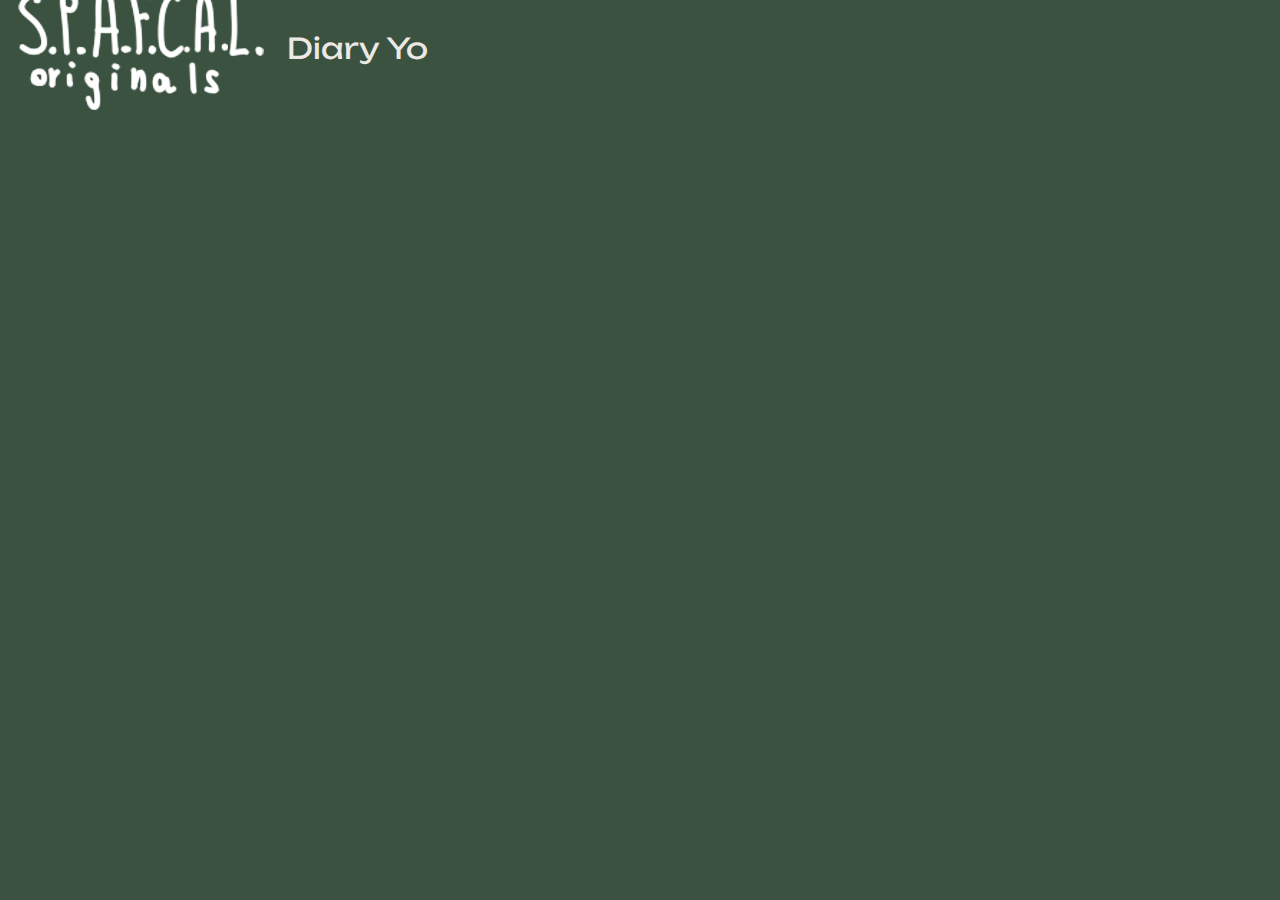
<file: index.html>
<!DOCTYPE html>
<html lang="en">
<head>
    <meta charset="UTF-8">
    <meta name="viewport" content="width=device-width, initial-scale=1.0">
    <link rel="stylesheet" type="text/css" href="./styles/normalize.css">
    <link rel="stylesheet" type="text/css" href="./styles/styles.css">
    <link href="https://fonts.googleapis.com/css2?family=Unbounded:wght@400;700&family=Manrope:wght@400;700&family=Literata:ital,wght@0,400;1,400&display=swap" rel="stylesheet">
    <title>My Diary Yo</title>
</head>
<body>
  <nav>
    <a href="index.html" class="nav-head">
      <img src="./pics/logo.png" class="logo"/>
      Diary Yo
    </a>
  </nav>

</body>
</html>
</file>
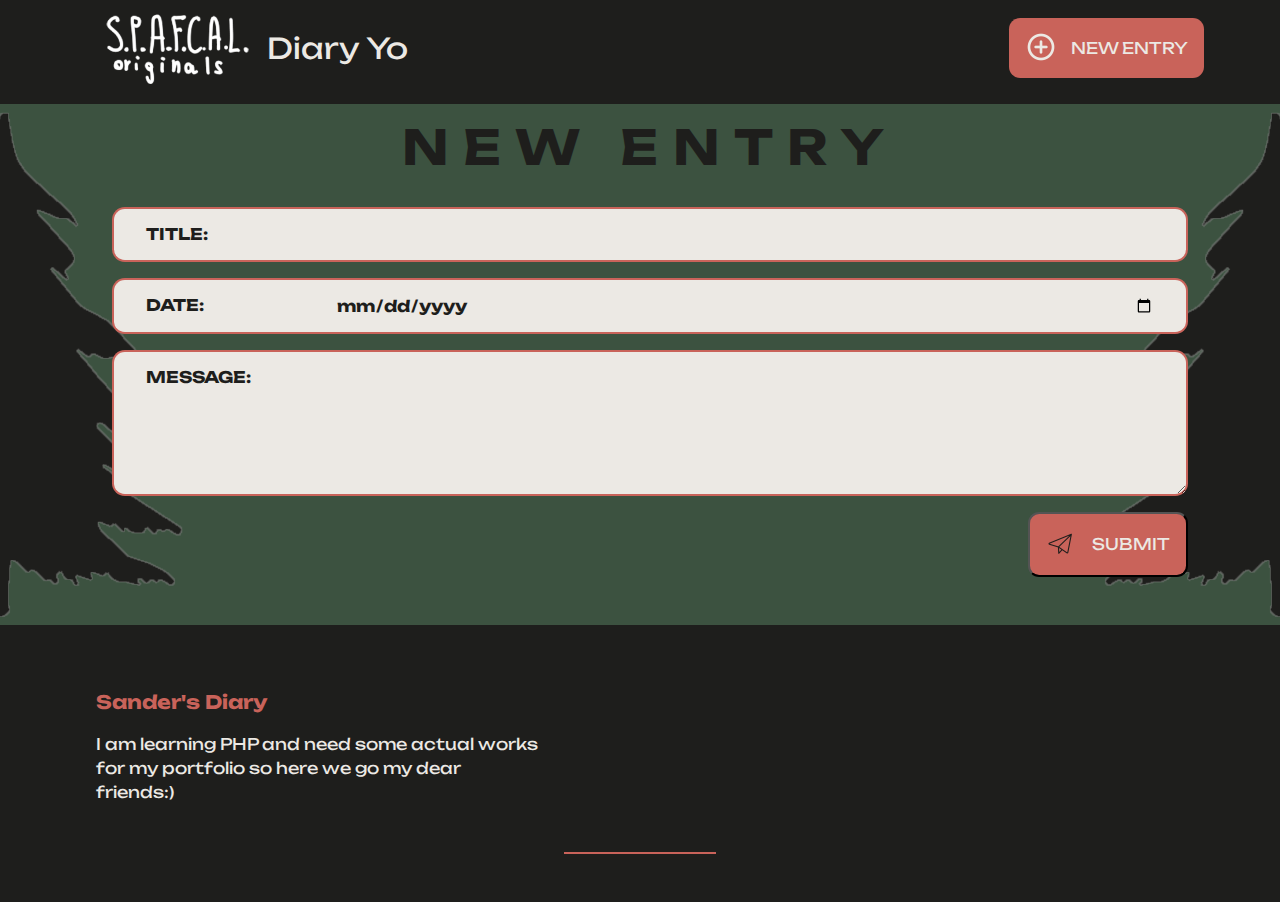
<file: form.html>
<!DOCTYPE html>
<html lang="en">


<head>
    <meta charset="UTF-8">
    <meta name="viewport" content="width=device-width, initial-scale=1.0">
    <link rel="stylesheet" type="text/css" href="./styles/normalize.css">
    <link rel="stylesheet" type="text/css" href="./styles/styles.css">
    <link href="https://fonts.googleapis.com/css2?family=Unbounded:wght@400;700&family=Manrope:wght@400;700&family=Literata:ital,wght@0,400;1,400&display=swap" rel="stylesheet">
    <title>My Diary Yo</title>
</head>


<body>


  <nav class="nav">
    <div class="container">
      <div class="nav_lay">
        <a href="index.html" class="nav-head">
          <img src="./pics/logo.png" class="nav_pic"/>
          Diary Yo
        </a>
        <a href="form.html" class="button">
          <img src="./pics/add.png" class="button_pic"/>
          New Entry
        </a>
      </div>
    </div>
  </nav>


  <main class="main">
    <div class="container">
      <h1 class="main-head">New Entry</h1>
      <form method="POST" action="form.html">
        <div class="formgroup">
          <lable class="formgroup_lable" for="title">Title:</lable>
          <input class="formgroup_input" type="text" id="title" name="title"/>
        </div>
        <div class="formgroup">
          <lable class="formgroup_lable" for="date">Date:</lable>
          <input class="formgroup_input" type="date" id="date" name="date"/>
        </div>
        <div class="formgroup">
          <lable class="formgroup_lable" for="message">Message:</lable>
          <textarea class="formgroup_input" id="message" name="message" rows="6"></textarea>
        </div>
        <div class="form_submit">
          <button class="button">
            <img src="./pics/send.png" class="button_pic"/>
            Submit
          </button>
        </div>
      </form>
    </div>
  </main>

  <footer class="footer">
    <div class="container">
      <h3 class="foot_head">Sander's Diary</h3>
      <p class="foot_txt">I am learning PHP and need some actual works for my portfolio so here we go my dear friends:)</p>
    </div>
  </footer>



</body>
</html>
</file>
<file: styles/styles.css>
* {
  box-sizing: border-box;
}

html {
  font-family: 'Unbounded', 'Manrope', 'Literata', sans-serif;
  background-color: #3C5240;
}

.nav{
  background-color: #1E1E1C;
  height: 6.5rem;
}

.nav_lay{
  display: flex;
  justify-content: space-between;
  align-items: center;
}

.nav-head{
  display: flex;
  color: #ECE9E4;
  text-decoration: none;
  height: 6rem;
  line-height: 6rem;
  font-size: 1.8rem;
  gap: 0.75rem;
  align-items: center;
}

.nav_pic{
  height: 5rem;
  vertical-align: bottom;
  color: #D2A95F;
}

.nav-head:hover .nav_pic{
  filter: drop-shadow(0 0 0.5rem #D2A95F);
}

.button{
  display: inline-block;
  background-color: #C9635A;
  color: #ECE9E4;
  text-decoration: none;
  padding: 0rem 1rem;
  border-radius: 0.7rem;
  text-transform: uppercase;
  line-height: 3.8rem;
}

.button:hover{
  background-color: #D2A95F;
}

.button_pic{
  height: 2rem;
  width: 2rem;
  position: relative;
  top: 0.6rem;
  margin-right: 0.6rem;
}

.main-head{
  text-transform: uppercase;
  text-align: center;
  color: #1E1E1C;
  font-size: 3rem;
  letter-spacing: 0.3em;
  margin-top: 0;
  padding-top: 1rem;
}

.main{
  position: relative;
  overflow: hidden;
  padding-bottom: 2rem;
}

.main::before,
.main::after{
  content: "";
  display: block;
  position: absolute;
  width: 12rem;
  top: -1rem;
  bottom: -1rem;
  background-image: url('../pics/sidedeco.png');
  background-size: cover;
  background-position: right center;
  z-index: -1;
  min-height: 10rem;
}
.main::before {
  left: 0;
}

.main::after {
  right: 0;
  transform: scaleX(-1);
}

.card{
  display: flex;
  flex-direction: column;
  overflow: hidden;
  background-color: #A3A5A3;
  padding: 0;
  margin-bottom: 3rem;
  border-radius: 1.5rem;
  box-shadow: 0 1rem 2rem #1E1E1C;
}

.card_head{
  color: #1E1E1C;
  margin: 0;
  font-size: 2rem;
}

.card_head::after{
  content: "";
  display: block;
  width: 8rem;
  height: 0.125rem;
  background-color: #3C5240;
  margin-top: 1rem;
  margin-bottom: 1rem;
}

.card_pic{
  display: block;
  object-fit: cover;
  height: 13rem;
  width: 100%;
  box-shadow: 0rem 0.3rem 1rem #1E1E1C;
}

.card_txt-time{
  color: #3C5240;
  text-transform: uppercase;
  font-weight: bold;
  padding-top: 2rem;
  padding-bottom: 1rem;
  font-size: 1rem;
}

.card_txt_parag{
  color: #1E1E1C;
  line-height: 1.5rem;
}

.card_txt-container{
  padding-left: 1.5rem;
  padding-right: 1.5rem;
  padding-bottom: 0.6rem;
}

.container{
  width: 100%;
  padding-left: 1rem;
  padding-right: 1rem;
  margin: 0 auto;
}

@media (min-width: 576px) {
  .container {
    max-width: 540px;
    padding-left: 1rem;
    padding-right: 1rem;
  }
}

@media (min-width: 768px) {
  .container {
    max-width: 720px;
  }
  .card {
    flex-direction: row;
    margin-left: 2rem;
    margin-right: 2rem;
  }
  .card_pic{
    width: 20rem;
    height: 2rem;
    min-height: 100%;
    box-shadow: 0.4rem 0rem 1rem #1E1E1C;
  }
}

@media (min-width: 992px) {
  .container {
    max-width: 960px;
    margin-left: 4rem;
    margin-right: 4rem;
  }
}

@media (min-width: 1200px) {
  .container {
    max-width: 1140px;
    margin-left: 5rem;
    margin-right: 5rem;
  }
}

@media (min-width: 1400px) {
  .container {
    max-width: 1320px;
    margin-left: 7rem;
    margin-right: 7rem;
  }
}

.pagination{
  display: flex;
  list-style-type: none;
  margin: 0;
  padding: 0;
  justify-content: flex-end;
}

.pagination_link{
  display: block;
  color: #1E1E1C;
  background-color: #D2A95F;
  border: 0.2rem solid #1E1E1C;
  width: 2.5rem;
  height: 2.5rem;
  text-decoration: none;
  line-height: 2.1rem;
  text-align: center;
  margin-left: 0.6rem;
  border-radius: 0.8rem;
}

.pagination_link:hover{
  color: #D2A95F;
  border: 0.2rem solid #D2A95F;
  background-color: #1E1E1C;
}

.pagination_link-active{
  color: #1E1E1C;
  border: 0.2rem solid #1E1E1C;
  background-color: #3C5240;
}

.footer{
  background-color: #1E1E1C;
  padding-top: 3rem;
  padding-bottom: 3rem;
}

.footer::after{
  content: "";
  display: block;
  width: 9.5rem;
  height: 0.125rem;
  background-color: #C9635A;;
  margin: 0 auto;
  margin-top: 3rem;
}

.foot_head{
  color: #C9635A;
}

.foot_txt{
  color: #ECE9E4;
  max-width: 40%;
  line-height: 1.5rem;
}

.formgroup_input,
.formgroup_lable{
  color: #1E1E1C;
  background-color: #ECE9E4;
  border-color: #C9635A;
  border-style: solid;
  border-top-width: 0.140rem;
  border-bottom-width: 0.140rem;
  padding: 1rem 2rem;
  font-weight: bold;
  display: block;
}

.formgroup_lable{
  text-transform: uppercase;
  flex: 0 0 12rem;
  border-left-width: 0.140rem;
  border-right-width: 0rem;
  border-top-left-radius: 0.8rem;
  border-bottom-left-radius: 0.8rem;
}

.formgroup_input{
  flex: 1 0 12rem;
  border-left-width: 0rem;
  border-right-width: 0.140rem;
  border-top-right-radius: 0.8rem;
  border-bottom-right-radius: 0.8rem;
}

.formgroup{
  display: flex;
  margin: 1rem;
}

.form_submit{
  display: flex;
  justify-content: right;
  margin: 1rem;
}
</file>
